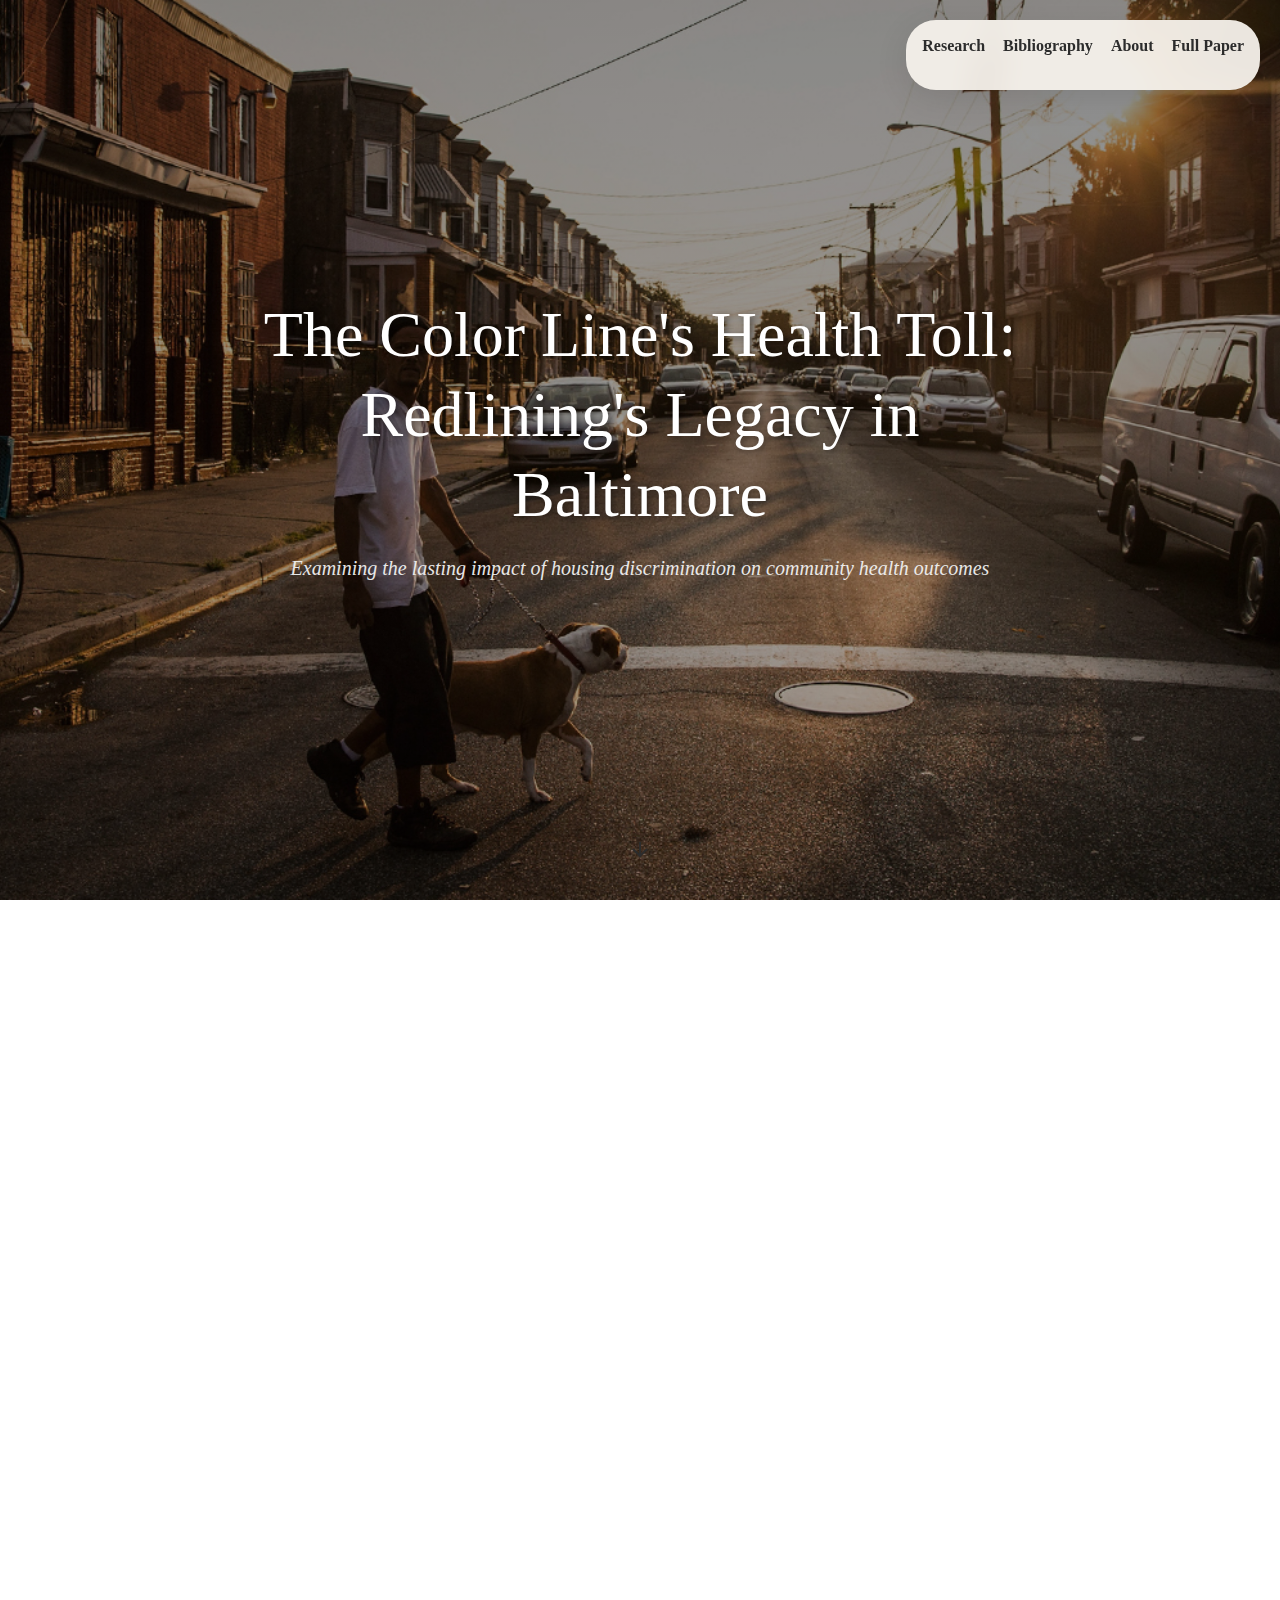
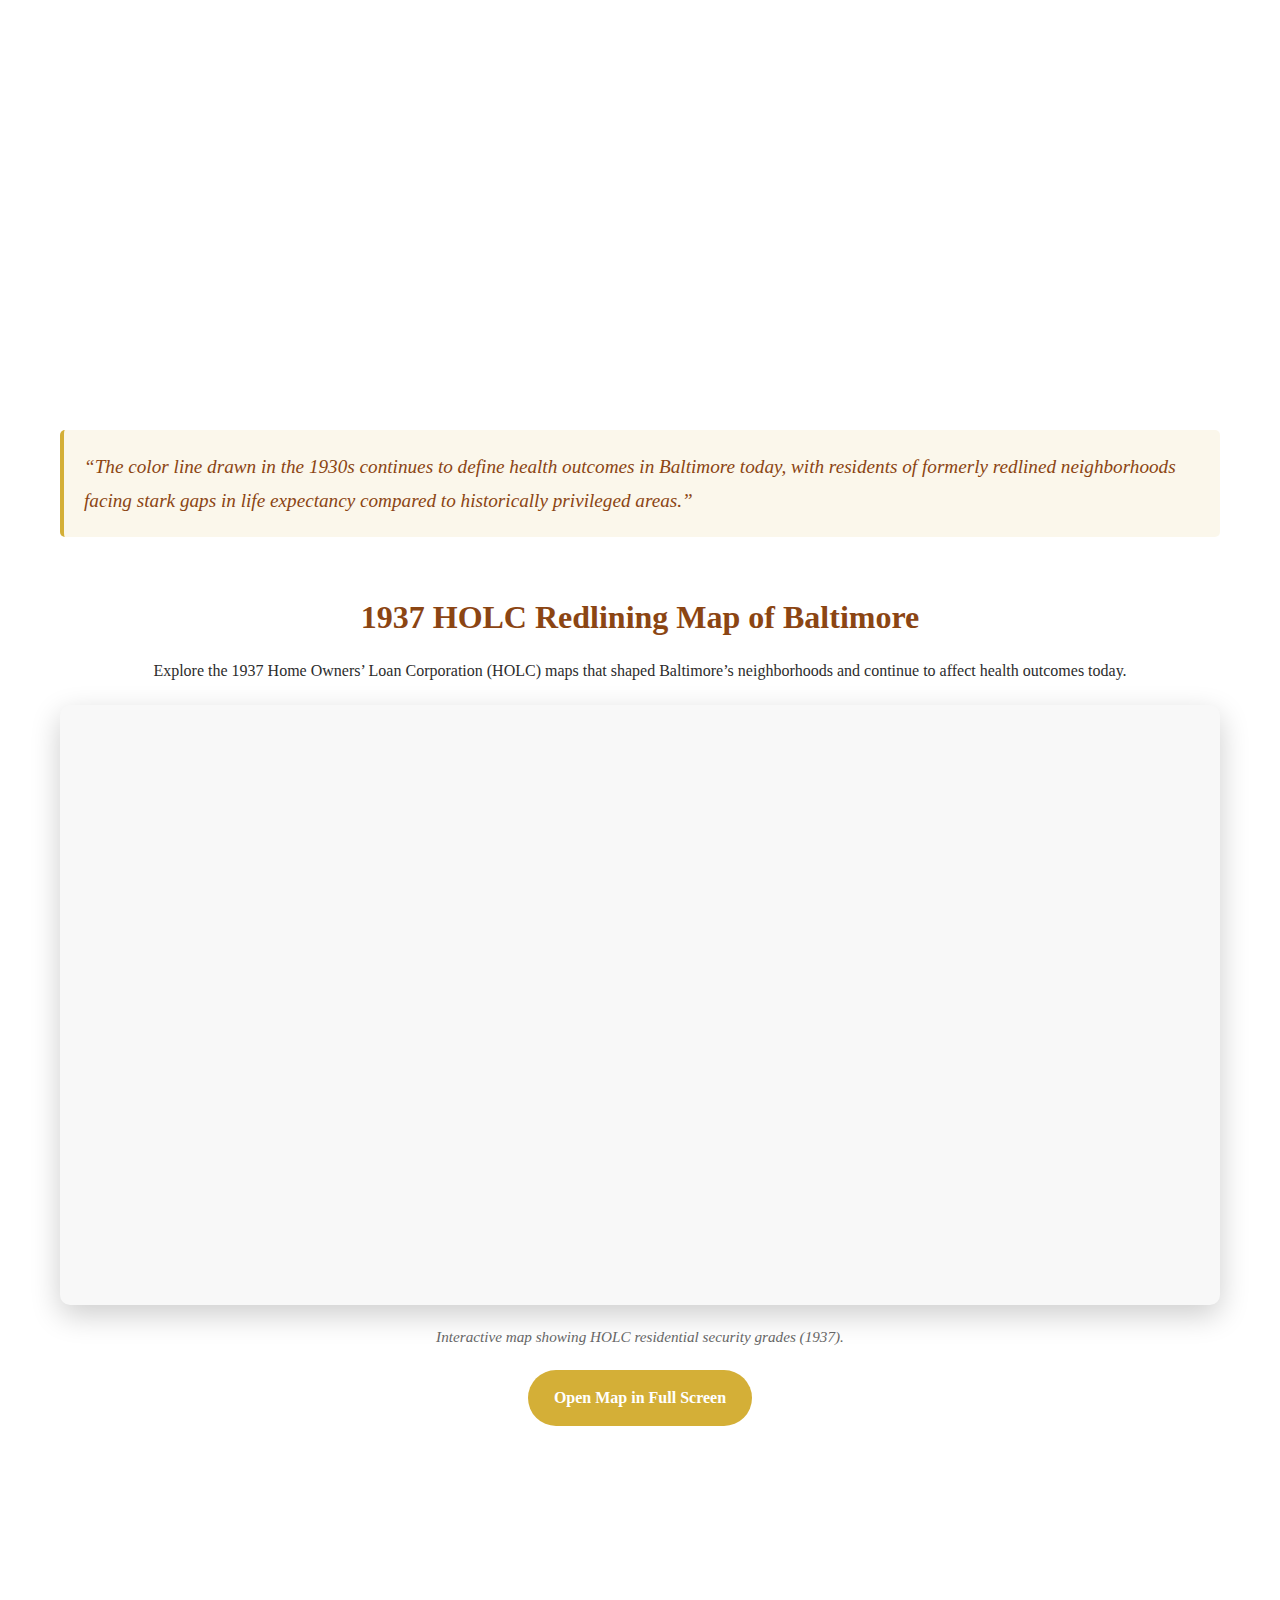
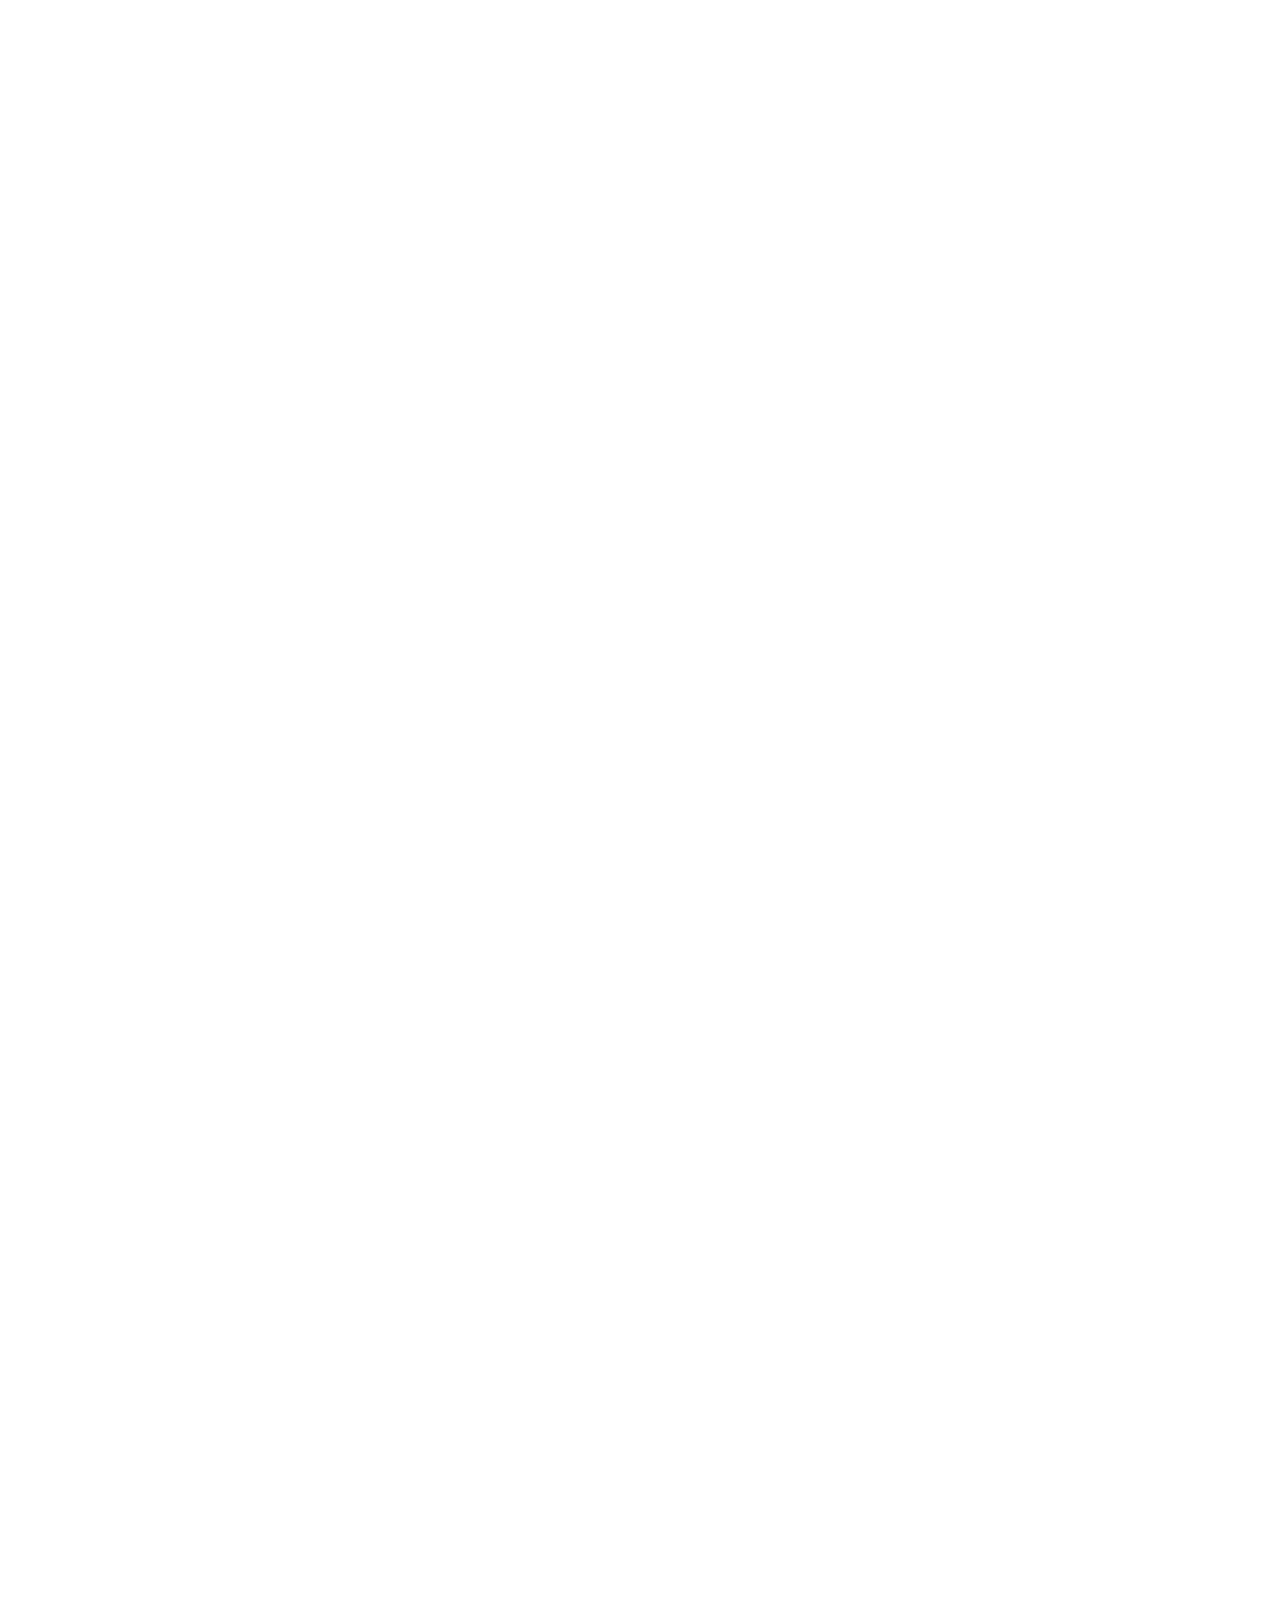
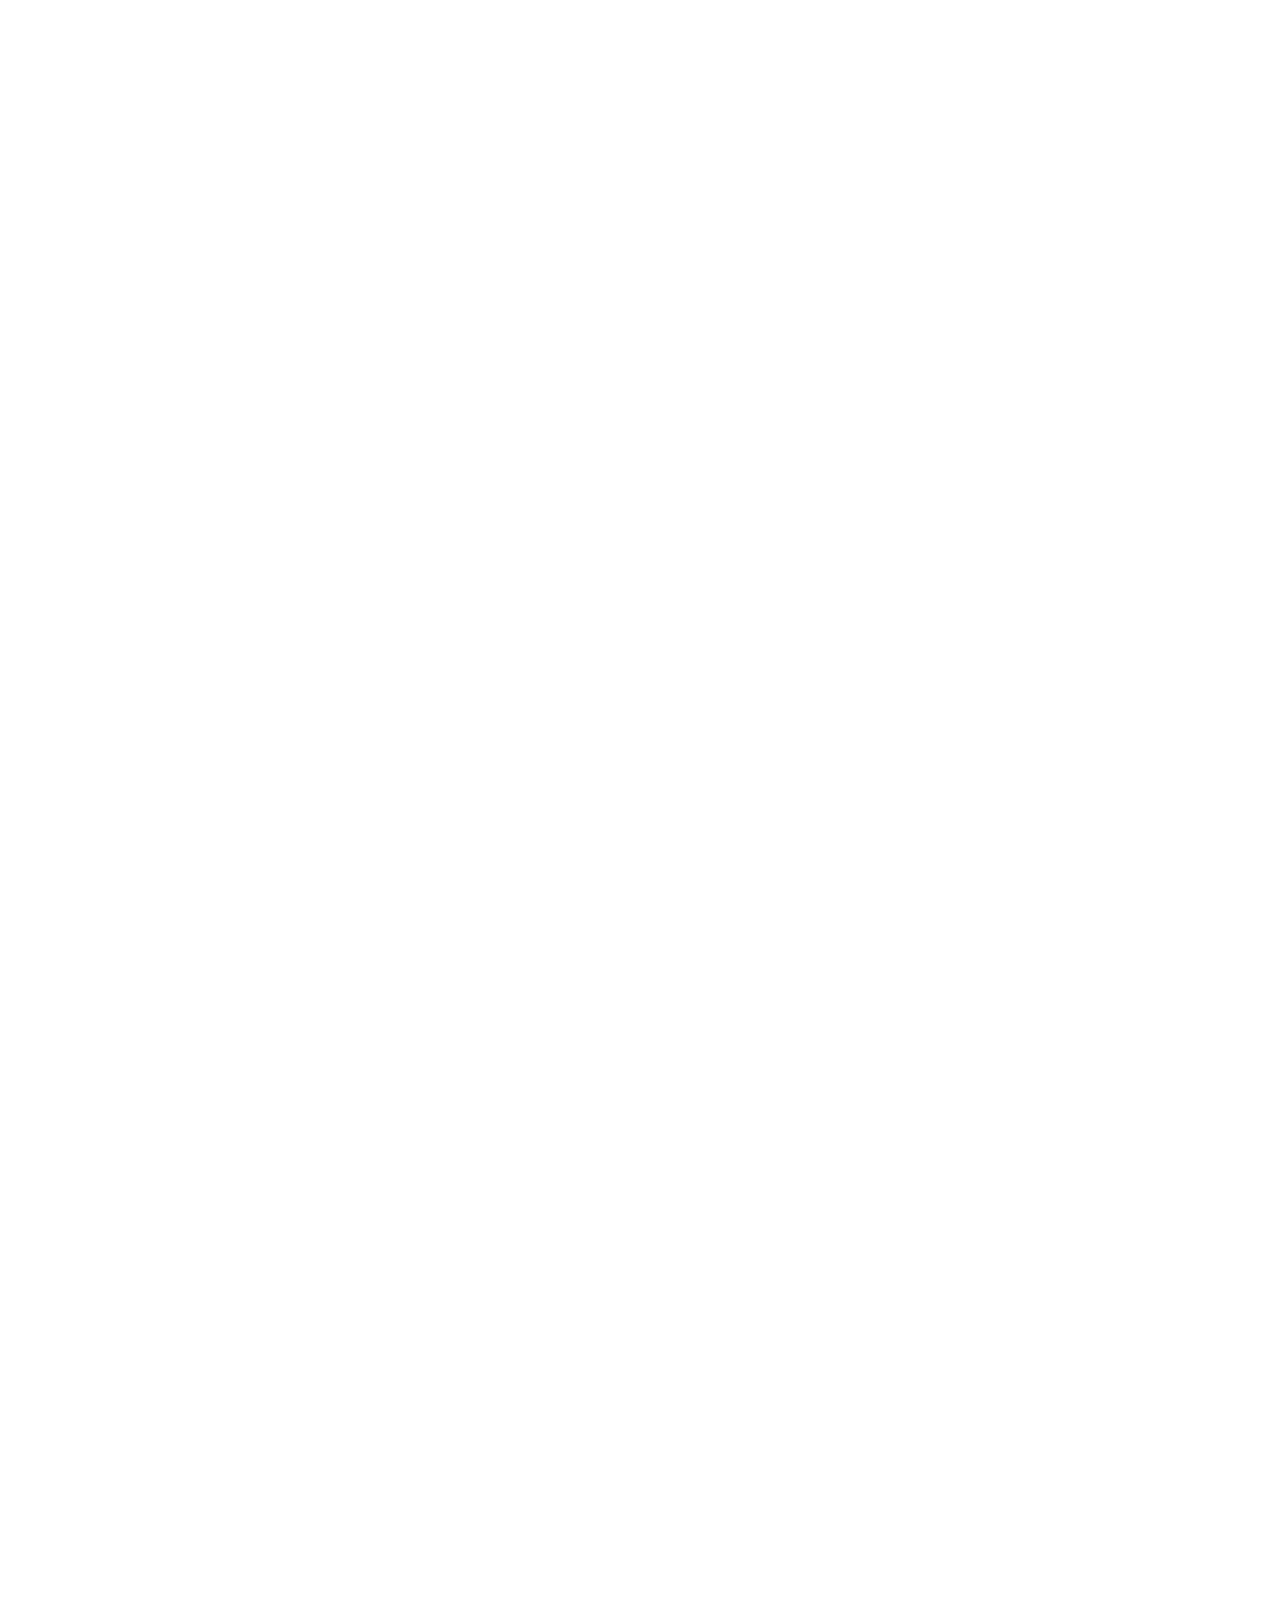
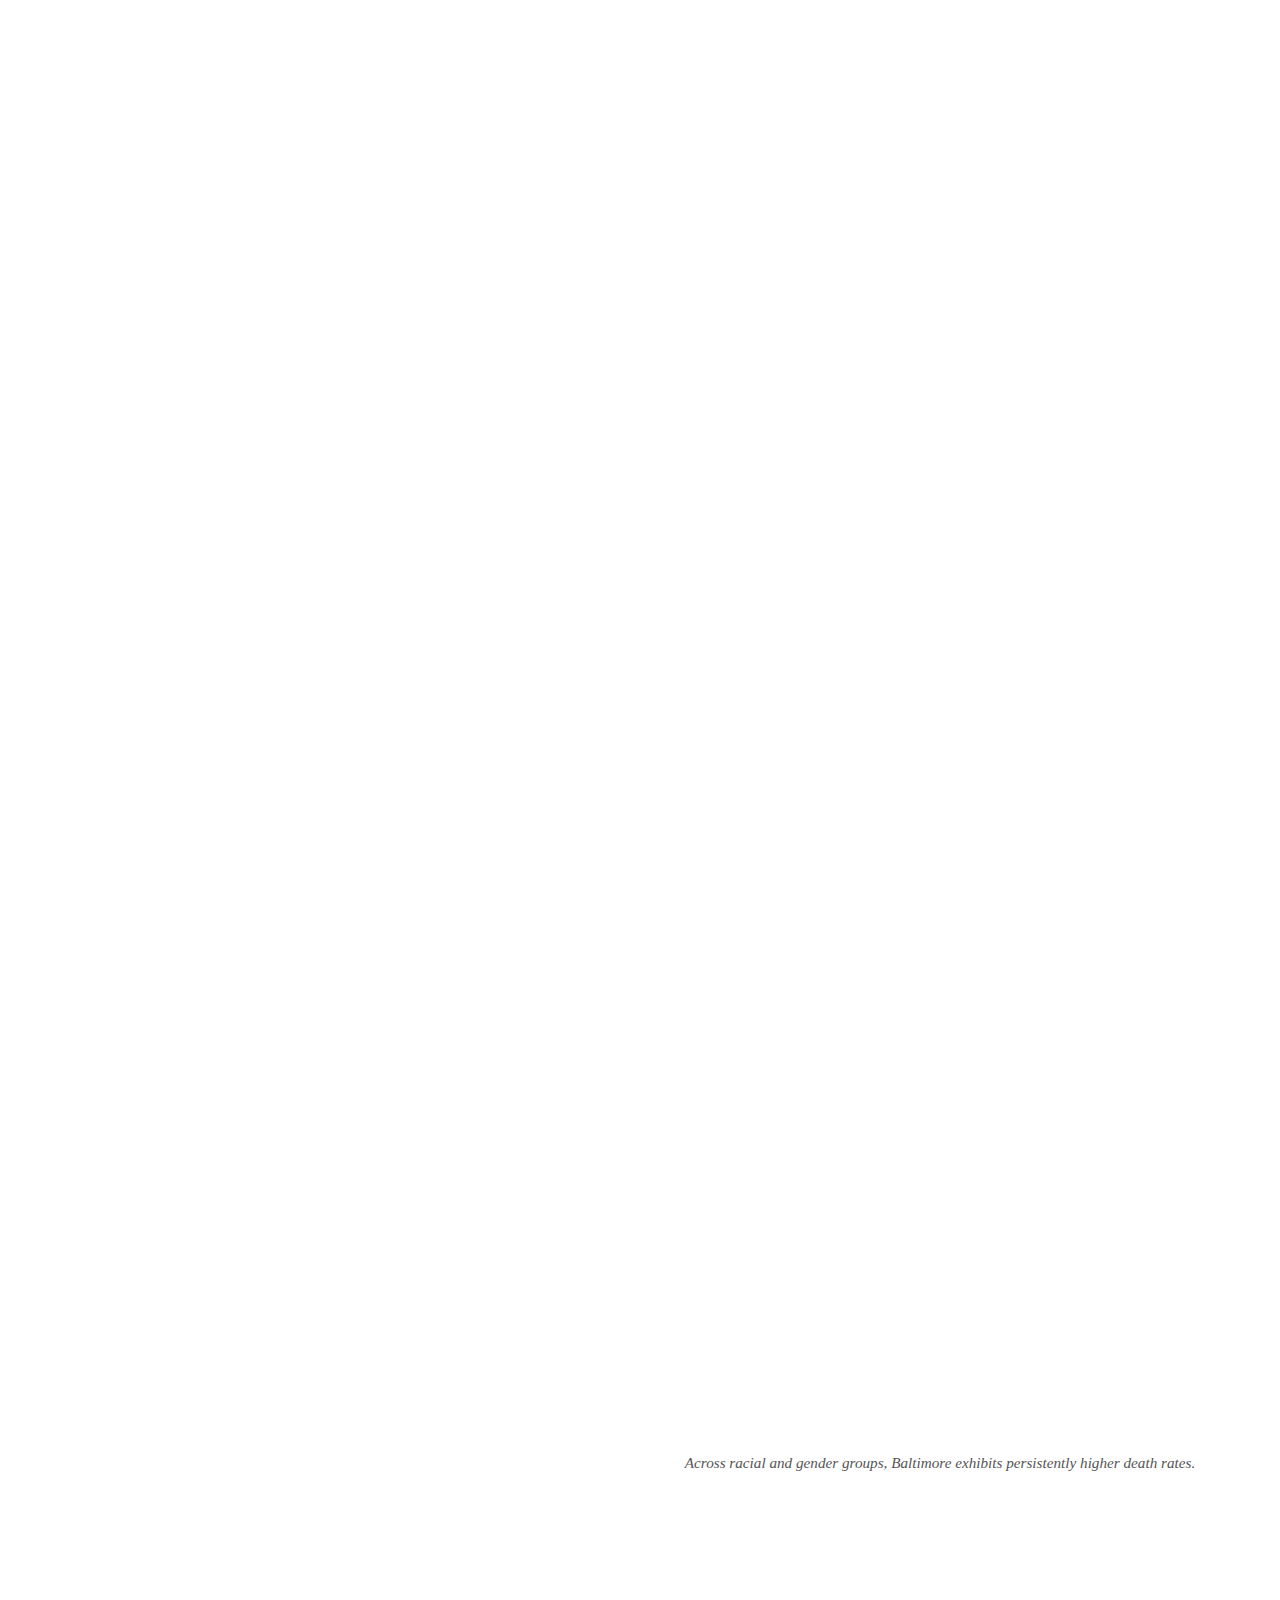
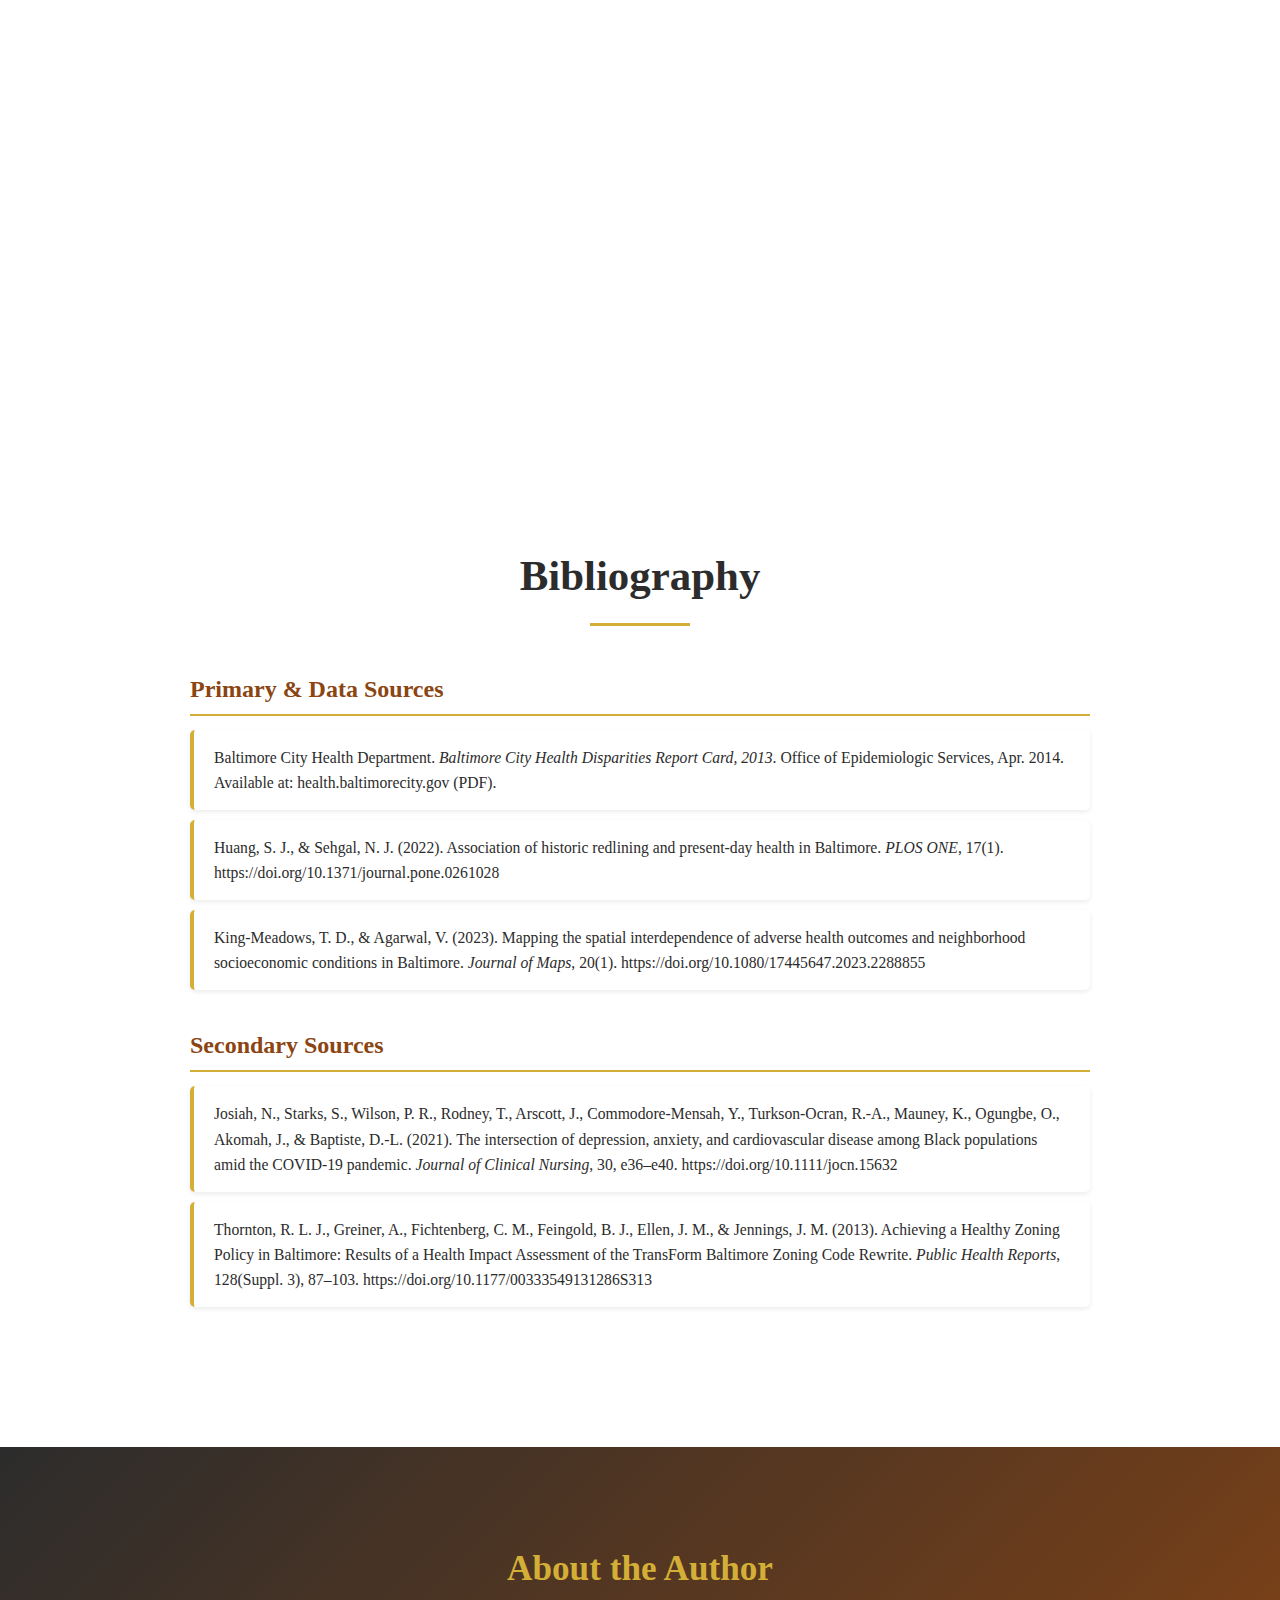
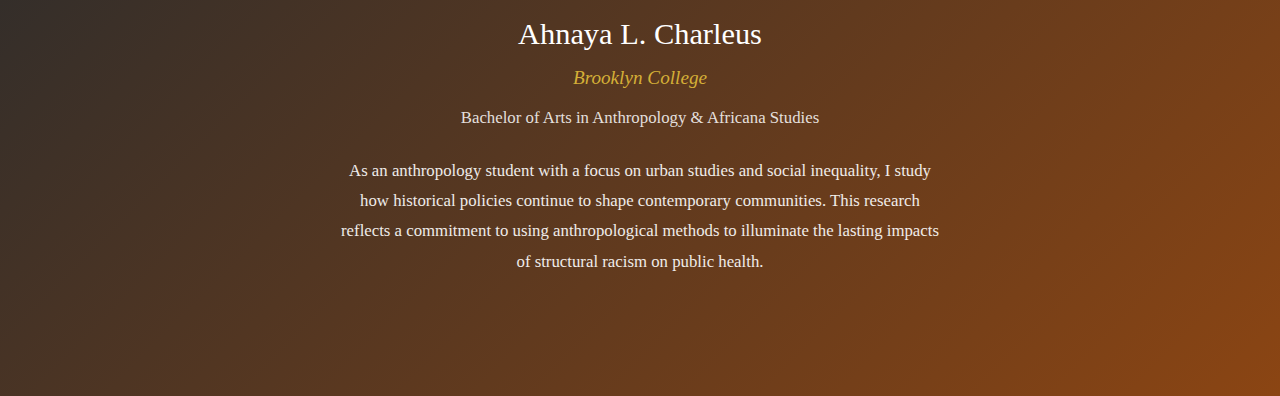
<file: index.html>
<!DOCTYPE html>
<html lang="en">

<head>
    <meta charset="UTF-8" />
    <meta name="viewport" content="width=device-width, initial-scale=1.0" />
    <title>The Color Line's Health Toll - Ahnaya L. Charleus</title>
    <link rel="stylesheet" href="styles.css" />
</head>

<body>
    <!-- Navigation -->
    <nav class="nav">
        <ul>
            <li><a href="#intro">Research</a></li>
            <li><a href="#bibliography">Bibliography</a></li>
            <li><a href="#about">About</a></li>
            <li><a href="paper.html">Full Paper</a></li>
        </ul>
    </nav>

    <!-- HERO -->
    <section class="hero" role="img" aria-label="Baltimore skyline background">
        <div class="hero-content">
            <h1>The Color Line's Health Toll: Redlining's Legacy in Baltimore</h1>
            <p class="subtitle">Examining the lasting impact of housing discrimination on community health outcomes</p>
        </div>
        <div class="scroll-indicator" aria-hidden="true">
            <svg width="24" height="24" viewBox="0 0 24 24" fill="none" stroke="#2c2c2c" stroke-width="2">
                <path d="M12 5v14M19 12l-7 7-7-7" />
            </svg>
        </div>
    </section>

    <!-- INTRO -->
    <section id="intro" class="intro-section">
        <div class="container">
            <div class="research-grid">
                <div class="research-text">
                    <h3>Introduction</h3>
                    <p>
                        Frequently, conversations regarding systemic racism and racial discrimination direct their
                        attention
                        toward America’s moral failures in pursuit of “freedom” through power and supremacy, resulting
                        in
                        repetitive discourses that overlook deliberate forms of violence and punishment inflicted on
                        many of
                        its own populations. America’s urban centers have often been imagined as opportunistic spaces
                        accessible to all who are willing to put in the work, continuing to propagate the national opus
                        of a
                        “land of the free and home of the brave,” yet analyses of the urban experience in major cities
                        unveil
                        imbalances in health, wealth, housing, environmental justice, and a host of public policy issues
                        sustaining a cycle of unjust suffering.
                    </p>
                    <p>
                        Condemnations of bad ethics and moral failings are inadequate bases for reform. Our attention
                        must be
                        directed toward the concrete ways policy and infrastructure decisions actively channel violence
                        onto
                        disenfranchised populations.
                    </p>
                </div>
            </div>
        </div>


        <!-- RESEARCH -->
        <div class="container">
            <!-- Baltimore context -->
            <section id="baltimore-context" class="second-paragraph">
                <div class="container">
                    <div class="research-grid">
                        <div class="research-text">
                            <h3>Baltimore: A City of Contradictions</h3>
                            <p>
                                Central to conversations concerning discriminatory urban policymaking is the evolution
                                of
                                historically and culturally significant Baltimore, Maryland. Birthplace of both “The
                                Star-Spangled Banner” and the Peabody Award–winning TV series <em>The Wire</em>,
                                Baltimore
                                exists in disquieting juxtapositions evident in its socioeconomic reality just as much
                                as its
                                cultural contributions.
                            </p>
                            <p>
                                Originating as a key seaport city due to access to the Chesapeake Bay, its crux as a
                                city of
                                trade, commerce, and industrialization has greatly shaped this “city of firsts.”
                                However, my
                                attention is concentrated on how its being the first U.S. city to pass a residential
                                segregation ordinance as part of a redlining experiment created a legacy of inequality
                                and
                                violence while setting a precedent for racial containment and segregationist urban
                                policy
                                nationwide.
                            </p>
                        </div>
                    </div>
                </div>
            </section>

            <!-- Historical context -->
            <section class="historical-context">
                <div class="research-grid">
                    <div class="research-text">
                        <h3>The Origins of Systematic Segregation</h3>
                        <p>
                            The 1910 ordinance was passed as retaliatory policy in response to the ineffectiveness of
                            racial
                            violence in preventing the encroachment of Black residents into white neighborhoods. When
                            the
                            ordinance was eventually ruled unconstitutional, zoning and other legal mechanisms replaced
                            it
                            to sustain racial containment. Redlining—through disinvestment and disenfranchisement of
                            majority-Black neighborhoods—exacerbated social and economic barriers to the extent that
                            such
                            factors are observable in modern health outcomes.
                        </p>
                    </div>
                </div>
            </section>

            <blockquote class="quote">
                “The color line drawn in the 1930s continues to define health outcomes in Baltimore today, with
                residents of
                formerly redlined neighborhoods facing stark gaps in life expectancy compared to historically privileged
                areas.”
            </blockquote>

            <!-- HOLC map -->
            <div class="map-section">
                <h3>1937 HOLC Redlining Map of Baltimore</h3>
                <p>Explore the 1937 Home Owners’ Loan Corporation (HOLC) maps that shaped Baltimore’s neighborhoods and
                    continue to affect health outcomes today.</p>
                <div class="map-container">
                    <iframe
                        src="https://dsl.richmond.edu/panorama/redlining/map/MD/Baltimore/context#mapview=full&loc=11/39.3048/-76.5555"
                        width="100%" height="600" frameborder="0" allowfullscreen
                        title="HOLC Redlining Map of Baltimore"></iframe>
                </div>
                <p class="map-caption">
                    Interactive map showing HOLC residential security grades (1937).
                </p>
                <a href="https://dsl.richmond.edu/panorama/redlining/map/MD/Baltimore/context#mapview=full&loc=11/39.3048/-76.5555"
                    target="_blank" rel="noopener" class="btn btn-primary" style="margin-top:20px">Open Map in Full
                    Screen</a>
            </div>

            <!-- Study & disparity findings -->
            <section class="research-findings">
                <div class="research-grid">
                    <div class="research-text">
                        <h3>Historic Grades, Present Outcomes</h3>
                        <p>
                            The 13% of Baltimore graded “hazardous” by the HOLC in the 1930s is also home to much of the
                            city’s Black population—one of the largest urban African American populations in the U.S. In
                            a
                            study by Shuo Jim Huang and Neil Jay Sehgal, historical HOLC grades were related to
                            present-day
                            community statistical areas (CSAs) and health indicators like life expectancy, child health,
                            and
                            mortality. Their analysis established a correlation between HOLC “security” maps and
                            contemporary health disparities.
                        </p>
                        <p>
                            Huang notes: “Even after controlling for racial composition and median household income,
                            CSAs
                            categorized as red or yellow had a 5-year shorter life expectancy than CSAs categorized as
                            green
                            or blue.” Residents of redlined neighborhoods also had less access to green spaces and
                            physical
                            activity—factors tied to prevention and management of chronic disease. Lifelong exposure to
                            systemic hostility further contributes to adverse health outcomes.
                        </p>
                    </div>
                </div>
            </section>

            <!-- Zoning pathways figure -->
            <div class="media-container figure-full">
                <img src="media/thornton-et-al-2013-achieving-a-healthy-zoning-policy-in-baltimore-results-of-a-health-impact-assessment-of-the.jpeg"
                    alt="Conceptual pathway linking zoning to built and social environments and health outcomes"
                    class="figure-img" />
                <div class="figure-caption">
                    Conceptual pathway linking zoning to built and social environments and health outcomes.
                </div>
            </div>

            <!-- Health data section -->
            <section class="health-data">
                <div class="research-grid">
                    <div class="research-text">
                        <h3>Quantifying the Impact</h3>
                        <p>
                            According to the <em>Baltimore City Health Disparities Report Card (2013)</em>, among
                            Baltimoreans earning under $75,000 annually, Black men and women suffered higher
                            cardiovascular
                            disease mortality than white residents. Black Baltimoreans also reported 1.82% higher burden
                            of
                            poor mental health and 1.62% more unmet healthcare needs. One third of households earn under
                            $25,000—further limiting access to care, housing, and healthy food.
                        </p>
                        <div class="media-container">
                            <a href="media/bivariate.webp" target="_blank" rel="noopener">
                                <img src="media/bivariate.webp"
                                    alt="Bivariate choropleth: Overall Social Vulnerability Index vs. Average Unhealthiness Index by census tract"
                                    class="figure-img" />
                            </a>
                            <div class="figure-caption">
                                Bivariate analysis showing the correlation between social vulnerability and health
                                outcomes
                                across Baltimore neighborhoods. Click to view full size.
                            </div>
                        </div>
                        <p>
                            The report estimated avertable premature deaths before age 75 that could have been avoided
                            if
                            every neighborhood had equal health opportunity. In 26 of 49 CSAs (53%) with median incomes
                            under $75,000, at least half of premature deaths were potentially avertable.
                        </p>
                    </div>
                </div>
            </section>

            <!-- Life expectancy map -->
            <div class="media-container">
                <img src="media/baltimore-city-life-expectanc-csa.jpg"
                    alt="Life expectancy at birth by Baltimore community statistical area (2011–2015)"
                    class="figure-img figure-smaller" />
                <div class="figure-caption">
                    Life expectancy at birth by Baltimore CSA (2011–2015): some neighborhoods fall below 70 years,
                    others rise above 85.
                </div>
            </div>

            <!-- COVID impact -->
            <section class="covid-impact">
                <div class="research-grid">
                    <div class="research-text">
                        <h3>The Pandemic's Disproportionate Toll</h3>
                        <p>
                            Though the report card predates COVID-19, the pandemic exposed how inequitable access to
                            health
                            opportunities devastates majority-Black communities. Pre-existing disparities intensified:
                            stress, depression, and anxiety rose alongside barriers to resources, unbiased care, and
                            information—contributing to elevated mortality.
                        </p>
                        <p>
                            A 2021 study reported that Black populations during the pandemic experienced depressive
                            symptoms including anger, chronic stress, anxiety, and fear for health. Heightened stress
                            exacerbates cardiovascular risk, compounding Baltimore’s disparities and underscoring the
                            need
                            to address structural—not moral—failures that impede care.
                        </p>
                    </div>
                </div>
            </section>

            <!-- Conclusion -->
            <div class="research-text">
                <h3>Conclusions</h3>
                <p>
                    Historical redlining in Baltimore created enduring health disparities that persist nearly a century
                    later. Addressing these inequities demands targeted public health interventions and structural
                    reforms
                    that engage root causes.
                </p>
                <p>
                    Recommended actions include: investing in healthcare infrastructure in formerly redlined
                    neighborhoods,
                    funding community health programs that address social determinants, expanding high-quality green
                    spaces, and advancing equitable development policies that avoid displacement.
                </p>
            </div>

            <!-- Extra figures -->
            <div class="research-grid">
                <div class="media-container">
                    <img src="media/baltimore-premature-death-map.png"
                        alt="Percent of deaths before age 75 that were potentially avertable (2008–2012), by CSA"
                        class="figure-img" />
                    <div class="figure-caption">
                        Percent of deaths before age 75 that were potentially avertable (2008–2012). Darker areas
                        indicate higher concentrations of preventable mortality.
                    </div>
                </div>
                <!-- Mortality tables -->
                <div class="tables-section">
                    <div class="tables-grid">
                        <div class="media-container">
                            <img src="media/table-all-cause-mortality.png" alt="All-cause mortality table"
                                class="figure-img figure-wide" />
                        </div>
                    </div>
                    <div class="figure-caption">Across racial and gender groups, Baltimore exhibits persistently higher
                        death rates.</div>
                </div>
            </div>
    </section>

    <!-- Bibliography -->
    <section id="bibliography" class="bibliography">
        <div class="container">
            <h2 class="section-title">Bibliography</h2>

            <div class="bibliography-content">

                <!-- Primary & Data Sources -->
                <div class="citation-category">
                    <h3>Primary & Data Sources</h3>

                    <div class="citation">
                        <p>
                            Baltimore City Health Department. <em>Baltimore City Health Disparities Report Card,
                                2013</em>.
                            Office of Epidemiologic Services, Apr. 2014. Available at: health.baltimorecity.gov (PDF).
                        </p>
                    </div>

                    <div class="citation">
                        <p>
                            Huang, S. J., &amp; Sehgal, N. J. (2022). Association of historic redlining and present-day
                            health in Baltimore.
                            <em>PLOS ONE</em>, 17(1). https://doi.org/10.1371/journal.pone.0261028
                        </p>
                    </div>

                    <div class="citation">
                        <p>
                            King-Meadows, T. D., &amp; Agarwal, V. (2023). Mapping the spatial interdependence of
                            adverse
                            health outcomes
                            and neighborhood socioeconomic conditions in Baltimore. <em>Journal of Maps</em>, 20(1).
                            https://doi.org/10.1080/17445647.2023.2288855
                        </p>
                    </div>
                </div>

                <!-- Secondary Sources -->
                <div class="citation-category">
                    <h3>Secondary Sources</h3>

                    <div class="citation">
                        <p>
                            Josiah, N., Starks, S., Wilson, P. R., Rodney, T., Arscott, J., Commodore-Mensah, Y.,
                            Turkson-Ocran, R.-A.,
                            Mauney, K., Ogungbe, O., Akomah, J., &amp; Baptiste, D.-L. (2021). The intersection of
                            depression, anxiety,
                            and cardiovascular disease among Black populations amid the COVID-19 pandemic. <em>Journal
                                of
                                Clinical Nursing</em>, 30, e36–e40.
                            https://doi.org/10.1111/jocn.15632
                        </p>
                    </div>

                    <div class="citation">
                        <p>
                            Thornton, R. L. J., Greiner, A., Fichtenberg, C. M., Feingold, B. J., Ellen, J. M., &amp;
                            Jennings, J. M. (2013).
                            Achieving a Healthy Zoning Policy in Baltimore: Results of a Health Impact Assessment of the
                            TransForm Baltimore Zoning Code Rewrite.
                            <em>Public Health Reports</em>, 128(Suppl. 3), 87–103.
                            https://doi.org/10.1177/00333549131286S313
                        </p>
                    </div>

                </div>
            </div>
        </div>
    </section>


    <!-- About -->
    <section id="about" class="about">
        <div class="container">
            <div class="about-content-simple">
                <div class="about-text-centered">
                    <h2>About the Author</h2>
                    <h3 class="author-name">Ahnaya L. Charleus</h3>
                    <p class="author-college">Brooklyn College</p>
                    <p class="author-major">Bachelor of Arts in Anthropology & Africana Studies</p>
                    <div class="author-bio">
                        <p>
                            As an anthropology student with a focus on urban studies and social inequality, I study how
                            historical policies continue to shape contemporary communities. This research reflects a
                            commitment to using anthropological methods to illuminate the lasting impacts of structural
                            racism on public health.
                        </p>
                    </div>
                </div>
            </div>
        </div>
    </section>

    <script src="scripts.js"></script>
</body>

</html>
</file>
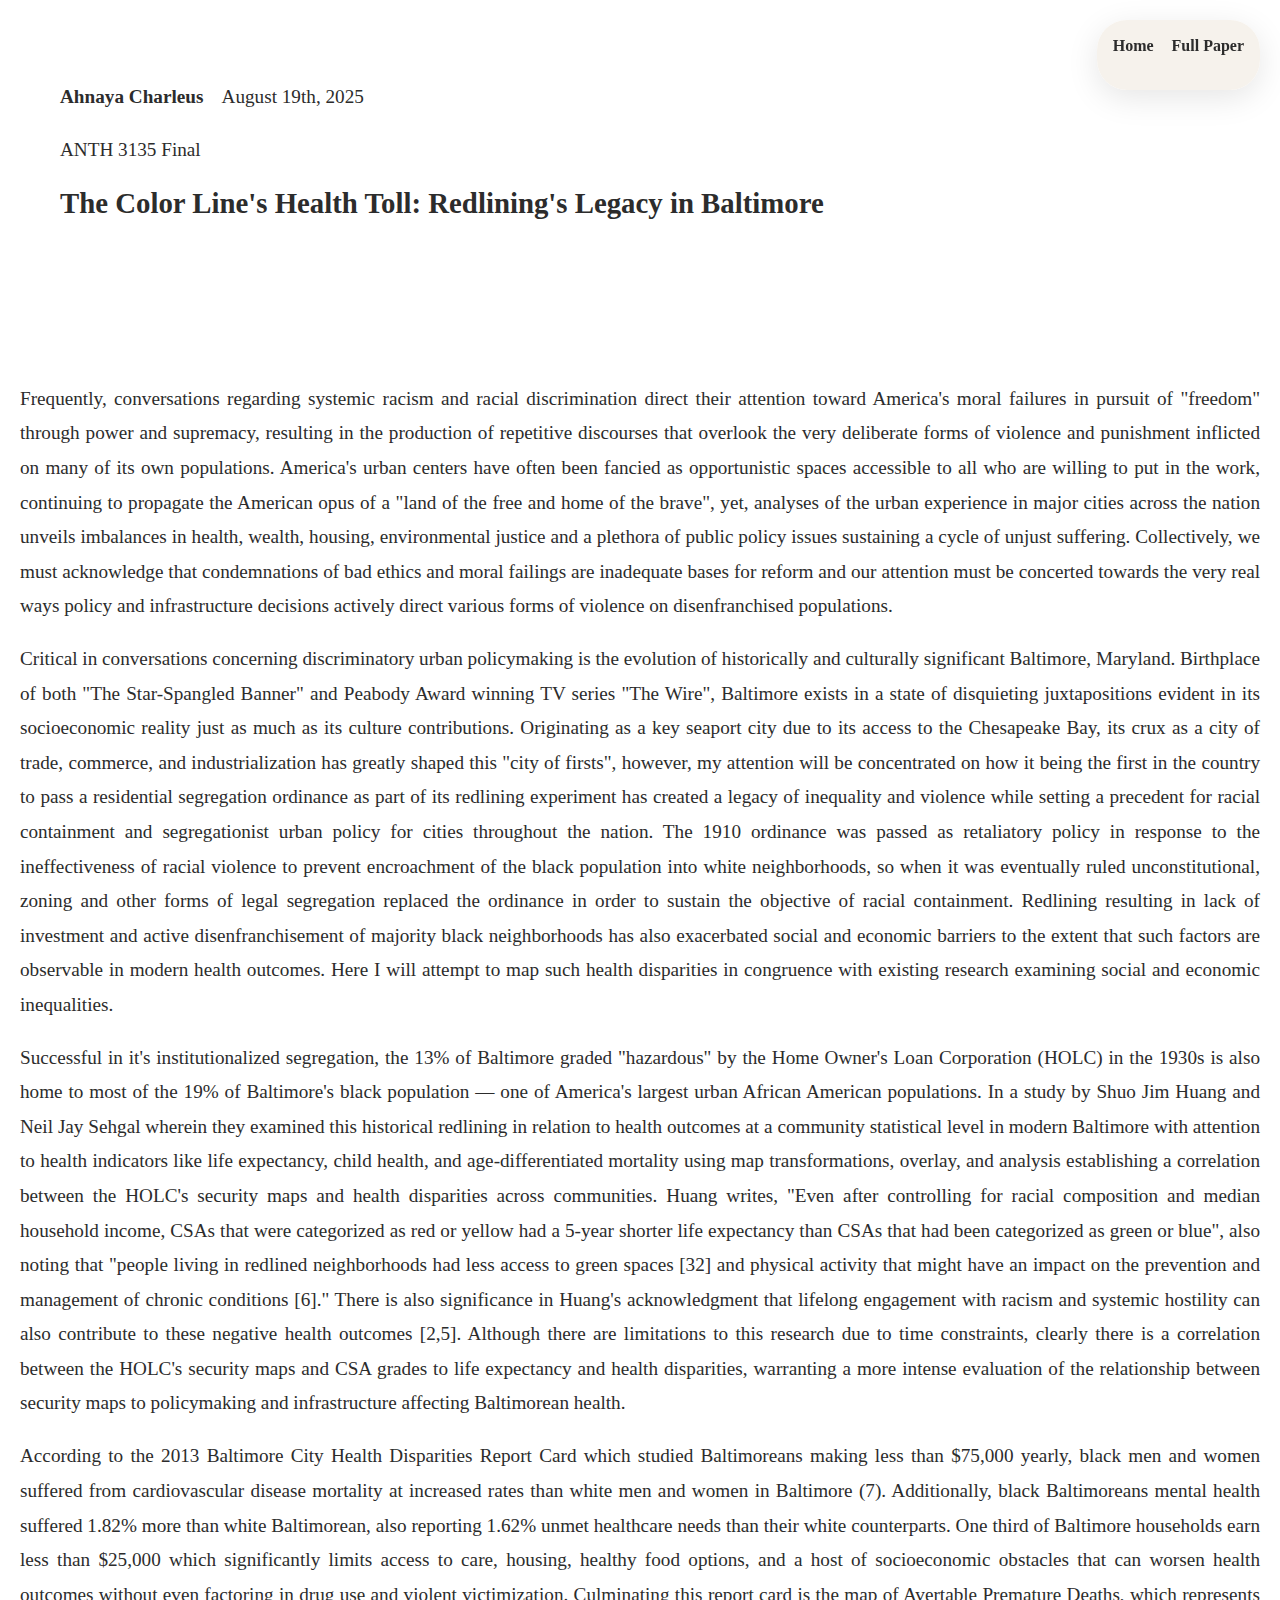
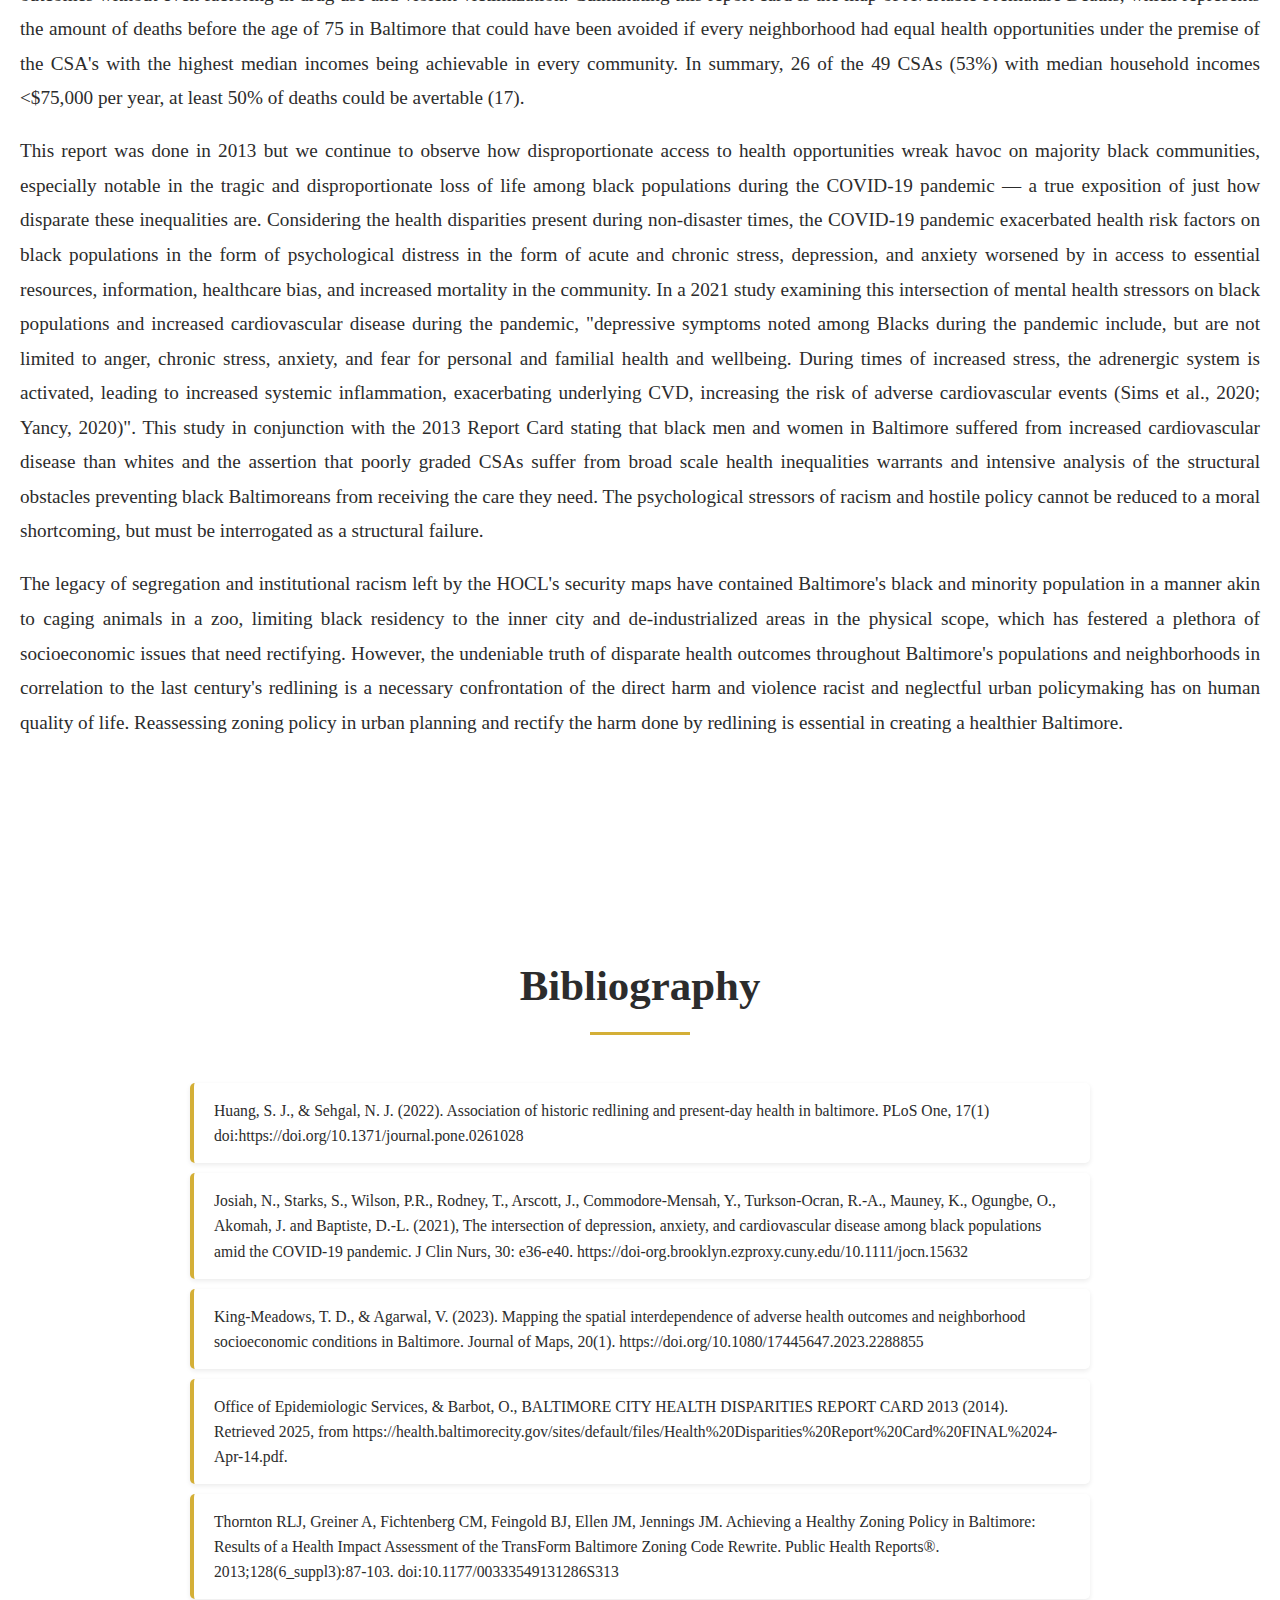
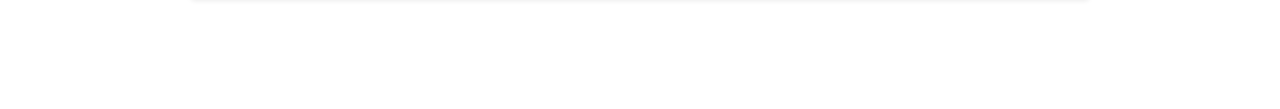
<file: paper.html>
<!DOCTYPE html>
<html lang="en">
  <head>
    <meta charset="UTF-8" />
    <meta name="viewport" content="width=device-width, initial-scale=1.0" />
    <title>Full Paper - The Color Line's Health Toll</title>
    <link rel="stylesheet" href="styles.css" />
  </head>

  <body>
    <nav class="nav">
      <ul>
        <li><a href="index.html">Home</a></li>
        <li><a href="paper.html" class="active">Full Paper</a></li>
      </ul>
    </nav>
    <section class="intro-section">
      <div class="container">
        <div class="research-text">
          <p><strong>Ahnaya Charleus</strong> &nbsp;&nbsp; August 19th, 2025</p>
          <p>ANTH 3135 Final</p>
          <h2>The Color Line's Health Toll: Redlining's Legacy in Baltimore</h2>
        </div>
      </div>
    </section>
    <section class="research">
      <div class="container research-text">
        <p>
          Frequently, conversations regarding systemic racism and racial
          discrimination direct their attention toward America's moral failures
          in pursuit of "freedom" through power and supremacy, resulting in the
          production of repetitive discourses that overlook the very deliberate
          forms of violence and punishment inflicted on many of its own
          populations. America's urban centers have often been fancied as
          opportunistic spaces accessible to all who are willing to put in the
          work, continuing to propagate the American opus of a "land of the free
          and home of the brave", yet, analyses of the urban experience in major
          cities across the nation unveils imbalances in health, wealth,
          housing, environmental justice and a plethora of public policy issues
          sustaining a cycle of unjust suffering. Collectively, we must
          acknowledge that condemnations of bad ethics and moral failings are
          inadequate bases for reform and our attention must be concerted
          towards the very real ways policy and infrastructure decisions
          actively direct various forms of violence on disenfranchised
          populations.
        </p>

        <p>
          Critical in conversations concerning discriminatory urban policymaking
          is the evolution of historically and culturally significant Baltimore,
          Maryland. Birthplace of both "The Star-Spangled Banner" and Peabody
          Award winning TV series "The Wire", Baltimore exists in a state of
          disquieting juxtapositions evident in its socioeconomic reality just
          as much as its culture contributions. Originating as a key seaport
          city due to its access to the Chesapeake Bay, its crux as a city of
          trade, commerce, and industrialization has greatly shaped this "city
          of firsts", however, my attention will be concentrated on how it being
          the first in the country to pass a residential segregation ordinance
          as part of its redlining experiment has created a legacy of inequality
          and violence while setting a precedent for racial containment and
          segregationist urban policy for cities throughout the nation. The 1910
          ordinance was passed as retaliatory policy in response to the
          ineffectiveness of racial violence to prevent encroachment of the
          black population into white neighborhoods, so when it was eventually
          ruled unconstitutional, zoning and other forms of legal segregation
          replaced the ordinance in order to sustain the objective of racial
          containment. Redlining resulting in lack of investment and active
          disenfranchisement of majority black neighborhoods has also
          exacerbated social and economic barriers to the extent that such
          factors are observable in modern health outcomes. Here I will attempt
          to map such health disparities in congruence with existing research
          examining social and economic inequalities.
        </p>

        <p>
          Successful in it's institutionalized segregation, the 13% of Baltimore
          graded "hazardous" by the Home Owner's Loan Corporation (HOLC) in the
          1930s is also home to most of the 19% of Baltimore's black population
          — one of America's largest urban African American populations. In a
          study by Shuo Jim Huang and Neil Jay Sehgal wherein they examined this
          historical redlining in relation to health outcomes at a community
          statistical level in modern Baltimore with attention to health
          indicators like life expectancy, child health, and age-differentiated
          mortality using map transformations, overlay, and analysis
          establishing a correlation between the HOLC's security maps and health
          disparities across communities. Huang writes, "Even after controlling
          for racial composition and median household income, CSAs that were
          categorized as red or yellow had a 5-year shorter life expectancy than
          CSAs that had been categorized as green or blue", also noting that
          "people living in redlined neighborhoods had less access to green
          spaces [32] and physical activity that might have an impact on the
          prevention and management of chronic conditions [6]." There is also
          significance in Huang's acknowledgment that lifelong engagement with
          racism and systemic hostility can also contribute to these negative
          health outcomes [2,5]. Although there are limitations to this research
          due to time constraints, clearly there is a correlation between the
          HOLC's security maps and CSA grades to life expectancy and health
          disparities, warranting a more intense evaluation of the relationship
          between security maps to policymaking and infrastructure affecting
          Baltimorean health.
        </p>

        <p>
          According to the 2013 Baltimore City Health Disparities Report Card
          which studied Baltimoreans making less than $75,000 yearly, black men
          and women suffered from cardiovascular disease mortality at increased
          rates than white men and women in Baltimore (7). Additionally, black
          Baltimoreans mental health suffered 1.82% more than white Baltimorean,
          also reporting 1.62% unmet healthcare needs than their white
          counterparts. One third of Baltimore households earn less than $25,000
          which significantly limits access to care, housing, healthy food
          options, and a host of socioeconomic obstacles that can worsen health
          outcomes without even factoring in drug use and violent victimization.
          Culminating this report card is the map of Avertable Premature Deaths,
          which represents the amount of deaths before the age of 75 in
          Baltimore that could have been avoided if every neighborhood had equal
          health opportunities under the premise of the CSA's with the highest
          median incomes being achievable in every community. In summary, 26 of
          the 49 CSAs (53%) with median household incomes <$75,000 per year, at
          least 50% of deaths could be avertable (17).
        </p>

        <p>
          This report was done in 2013 but we continue to observe how
          disproportionate access to health opportunities wreak havoc on
          majority black communities, especially notable in the tragic and
          disproportionate loss of life among black populations during the
          COVID-19 pandemic — a true exposition of just how disparate these
          inequalities are. Considering the health disparities present during
          non-disaster times, the COVID-19 pandemic exacerbated health risk
          factors on black populations in the form of psychological distress in
          the form of acute and chronic stress, depression, and anxiety worsened
          by in access to essential resources, information, healthcare bias, and
          increased mortality in the community. In a 2021 study examining this
          intersection of mental health stressors on black populations and
          increased cardiovascular disease during the pandemic, "depressive
          symptoms noted among Blacks during the pandemic include, but are not
          limited to anger, chronic stress, anxiety, and fear for personal and
          familial health and wellbeing. During times of increased stress, the
          adrenergic system is activated, leading to increased systemic
          inflammation, exacerbating underlying CVD, increasing the risk of
          adverse cardiovascular events (Sims et al., 2020; Yancy, 2020)". This
          study in conjunction with the 2013 Report Card stating that black men
          and women in Baltimore suffered from increased cardiovascular disease
          than whites and the assertion that poorly graded CSAs suffer from
          broad scale health inequalities warrants and intensive analysis of the
          structural obstacles preventing black Baltimoreans from receiving the
          care they need. The psychological stressors of racism and hostile
          policy cannot be reduced to a moral shortcoming, but must be
          interrogated as a structural failure.
        </p>

        <p>
          The legacy of segregation and institutional racism left by the HOCL's
          security maps have contained Baltimore's black and minority population
          in a manner akin to caging animals in a zoo, limiting black residency
          to the inner city and de-industrialized areas in the physical scope,
          which has festered a plethora of socioeconomic issues that need
          rectifying. However, the undeniable truth of disparate health outcomes
          throughout Baltimore's populations and neighborhoods in correlation to
          the last century's redlining is a necessary confrontation of the
          direct harm and violence racist and neglectful urban policymaking has
          on human quality of life. Reassessing zoning policy in urban planning
          and rectify the harm done by redlining is essential in creating a
          healthier Baltimore.
        </p>
      </div>
    </section>
    <section id="bibliography" class="bibliography">
      <div class="container">
        <h2 class="section-title">Bibliography</h2>
        <div class="bibliography-content">
          <div class="citation">
            <p>
              Huang, S. J., & Sehgal, N. J. (2022). Association of historic
              redlining and present-day health in baltimore. PLoS One, 17(1)
              doi:https://doi.org/10.1371/journal.pone.0261028
            </p>
          </div>
          <div class="citation">
            <p>
              Josiah, N., Starks, S., Wilson, P.R., Rodney, T., Arscott, J.,
              Commodore-Mensah, Y., Turkson-Ocran, R.-A., Mauney, K., Ogungbe,
              O., Akomah, J. and Baptiste, D.-L. (2021), The intersection of
              depression, anxiety, and cardiovascular disease among black
              populations amid the COVID-19 pandemic. J Clin Nurs, 30: e36-e40.
              https://doi-org.brooklyn.ezproxy.cuny.edu/10.1111/jocn.15632
            </p>
          </div>
          <div class="citation">
            <p>
              King-Meadows, T. D., & Agarwal, V. (2023). Mapping the spatial
              interdependence of adverse health outcomes and neighborhood
              socioeconomic conditions in Baltimore. Journal of Maps, 20(1).
              https://doi.org/10.1080/17445647.2023.2288855
            </p>
          </div>
          <div class="citation">
            <p>
              Office of Epidemiologic Services, & Barbot, O., BALTIMORE CITY
              HEALTH DISPARITIES REPORT CARD 2013 (2014). Retrieved 2025, from
              https://health.baltimorecity.gov/sites/default/files/Health%20Disparities%20Report%20Card%20FINAL%2024-Apr-14.pdf.
            </p>
          </div>
          <div class="citation">
            <p>
              Thornton RLJ, Greiner A, Fichtenberg CM, Feingold BJ, Ellen JM,
              Jennings JM. Achieving a Healthy Zoning Policy in Baltimore:
              Results of a Health Impact Assessment of the TransForm Baltimore
              Zoning Code Rewrite. Public Health Reports®.
              2013;128(6_suppl3):87-103. doi:10.1177/00333549131286S313
            </p>
          </div>
        </div>
      </div>
    </section>
  </body>
</html>
</file>
<file: styles.css>
/* =========================================================
   Base / Reset
========================================================= */
* {
    margin: 0;
    padding: 0;
    box-sizing: border-box;
}

html {
    scroll-behavior: smooth;
}

:root {
    --text: #2c2c2c;
    --gold: #d4af37;
    --gold-soft: #f4e4bc;
    --brown: #8b4513;
    --bg-cream-1: #f5f1eb;
    --bg-cream-2: #e8ddd4;
    --shadow-lg: 0 15px 35px rgba(0, 0, 0, .15);
    --shadow-md: 0 10px 30px rgba(0, 0, 0, .1);
    --shadow-sm: 0 5px 15px rgba(0, 0, 0, .1);
    --radius: 10px;
}

body {
    font-family: 'Georgia', serif;
    line-height: 1.75;
    color: var(--text);
    background: #fff;
    overflow-x: hidden;
}

.container {
    max-width: 1200px;
    margin: 0 auto;
    padding: 0 20px;
}

/* rhythm for headings & paragraphs */
:where(h1, h2, h3, h4) {
    line-height: 1.25;
}

:where(p, ul, ol, blockquote) {
    margin-bottom: 1.15rem;
}

/* =========================================================
   Navigation
========================================================= */
.nav {
    position: fixed;
    top: 20px;
    right: 20px;
    z-index: 1000;
    background: rgba(245, 241, 235, .95);
    padding: 12px 16px;
    border-radius: 30px;
    backdrop-filter: blur(10px);
    box-shadow: 0 8px 32px rgba(0, 0, 0, .1);
}

.nav ul {
    list-style: none;
    display: flex;
    gap: 18px;
}

.nav a {
    text-decoration: none;
    color: var(--text);
    font-weight: 600;
    transition: color .25s;
}

.nav a:hover {
    color: var(--gold);
}

/* =========================================================
   Hero
========================================================= */
.hero {
    min-height: 100vh;
    display: flex;
    align-items: center;
    justify-content: center;
    text-align: center;
    position: relative;
    background:
        linear-gradient(rgba(0, 0, 0, .45), rgba(0, 0, 0, .35)),
        url('media/background-image.jpg') center/cover no-repeat;
}

.hero-content {
    position: relative;
    z-index: 1;
    max-width: 800px;
    padding: 0 20px;
}

.hero h1 {
    font-size: clamp(2.25rem, 4vw + 1rem, 4rem);
    font-weight: 300;
    margin-bottom: 1rem;
    color: #fff;
    text-shadow: 2px 2px 6px rgba(0, 0, 0, .45);
}

.hero .subtitle {
    font-size: 1.25rem;
    font-style: italic;
    color: #f1f1f1;
    opacity: .95;
}

.scroll-indicator {
    position: absolute;
    bottom: 30px;
    left: 50%;
    transform: translateX(-50%);
    animation: bounce 2s infinite;
}

@keyframes bounce {
    0%, 20%, 50%, 80%, 100% {
        transform: translateX(-50%) translateY(0);
    }

    40% {
        transform: translateX(-50%) translateY(-10px);
    }

    60% {
        transform: translateX(-50%) translateY(-5px);
    }
}

/* =========================================================
   Intro Section (white background)
========================================================= */
.intro-section {
    background: #fff;
    color: var(--text);
    padding: 80px 0 60px;
    position: relative;
}

.intro-section::before {
    content: "";
    position: absolute;
    top: -40px;
    left: 0;
    right: 0;
    height: 40px;
}

.intro-section::before,
.research::before {
    content: none !important;
    background: none !important;
}


/* =========================================================
   Research (global layout + text rules)
========================================================= */
.research {
    padding: 100px 0;
    background: #fff;
    position: relative;
}

.research::before {
    content: '';
    position: absolute;
    left: 0;
    right: 0;
    top: -50px;
    height: 100px;
}

.section-title {
    font-size: clamp(1.75rem, 2.6vw + .6rem, 3rem);
    text-align: center;
    margin-bottom: 3rem;
    color: var(--text);
    position: relative;
}

.section-title::after {
    content: '';
    display: block;
    width: 100px;
    height: 3px;
    background: var(--gold);
    margin: 20px auto 0;
}

/* grid for mixed text/media blocks */
.research-grid {
    display: grid;
    grid-template-columns: 1fr 1fr;
    gap: 40px;
    margin-bottom: 60px;
    align-items: start;
}

/* TEXT: fill full container width wherever used */
.research-text,
.intro-section .research-text,
#second-paragraph .research-text {
    width: 100%;
    max-width: 100%;
    font-size: 1.2rem;
    line-height: 1.8;
    text-align: justify;
    margin: 0 auto;
}

.research .research-text h3,
.intro-section h3 {
    font-size: 1.8rem;
    color: var(--brown);
    margin-bottom: 1rem;
}

/* if a text block lives inside a grid and should span both columns */
.research-grid>.research-text {
    grid-column: 1 / -1;
}

/* pull-quote */
.quote {
    font-style: italic;
    font-size: 1.2rem;
    color: var(--brown);
    border-left: 4px solid var(--gold);
    padding: 20px;
    margin: 30px 0;
    border-radius: 5px;
    background: rgba(212, 175, 55, .1);
}

/* =========================================================
   Media blocks (figures, captions)
========================================================= */
.media-container {
    position: relative;
    background: #f8f8f8;
    border-radius: var(--radius);
    overflow: hidden;
    box-shadow: var(--shadow-md);
    transition: transform .25s ease;

    /* ✅ Center block itself */
    margin: 40px auto;
    max-width: 100%;
    /* allow full width */
    display: flex;
    flex-direction: column;
    align-items: center;
}

.media-container:hover {
    transform: translateY(-5px);
}

.figure-img {
    display: block;
    width: 100%;
    /* fill container */
    max-width: 1200px;
    /* cap so it doesn’t stretch too wide on huge monitors */
    height: auto;
    margin: 20px auto;
    /* ✅ centers image */
    border-radius: var(--radius);
    box-shadow: var(--shadow-sm);
}

/* ✅ Caption always centered under image */
.figure-caption {
    text-align: center;
    font-size: .95rem;
    color: #555;
    margin: 10px 0 30px;
    font-style: italic;
    max-width: 1000px;
}

/* Special cases */
.figure-smaller {
    max-width: 85%;
    /* still centered */
    margin: 0 auto;
}

.figure-wide {
    width: 100%;
    max-width: 1400px;
    /* let it stretch wider than normal figures */
}

.research-grid .media-container.figure-wide {
    grid-column: 1 / -1;
}


/* =========================================================
   Map Section
========================================================= */
.map-section {
    margin: 60px 0;
    text-align: center;
}

.map-section h3 {
    font-size: 2rem;
    margin-bottom: 20px;
    color: var(--brown);
}

.map-container {
    margin: 20px 0;
    border-radius: var(--radius);
    overflow: hidden;
    box-shadow: 0 10px 30px rgba(0, 0, 0, .2);
    background: #f8f8f8;
}

.map-container iframe {
    display: block;
    border: none;
    width: 100%;
}

.map-caption {
    margin: 20px auto 0;
    font-style: italic;
    color: #666;
    font-size: .95rem;
    line-height: 1.6;
    max-width: 800px;
}

.map-text {
    max-width: 800px;
    margin: 2rem auto 0;
    text-align: justify;
    line-height: 1.7;
    font-size: 1rem;
    color: var(--text);
}

/* =========================================================
   Papers Overview (cards)
========================================================= */
.papers-overview {
    padding: 100px 0;
    background: linear-gradient(135deg, var(--bg-cream-1) 0%, var(--bg-cream-2) 100%);
    position: relative;
}

.papers-overview::before {
    content: '';
    position: absolute;
    top: -50px;
    left: 0;
    right: 0;
    height: 100px;
    background: linear-gradient(to bottom, rgba(255, 255, 255, 1), rgba(245, 241, 235, 0));
}

.papers-grid {
    display: grid;
    grid-template-columns: repeat(auto-fit, minmax(320px, 1fr));
    gap: 30px;
    margin-top: 50px;
}

.paper-card {
    background: #fff;
    border-radius: 15px;
    padding: 30px;
    box-shadow: var(--shadow-lg);
    transition: transform .25s ease, box-shadow .25s ease;
    position: relative;
    overflow: hidden;
    border-top: 4px solid var(--gold);
}

.paper-card::before {
    content: '';
    position: absolute;
    top: 0;
    left: 0;
    right: 0;
    height: 4px;
    background: linear-gradient(90deg, var(--gold), var(--gold-soft));
}

.paper-card:hover {
    transform: translateY(-8px);
    box-shadow: 0 25px 50px rgba(0, 0, 0, .15);
}

.paper-number {
    font-size: 2rem;
    font-weight: 300;
    color: var(--gold);
    margin-bottom: 12px;
}

.paper-title {
    font-size: 1.25rem;
    color: var(--text);
    margin-bottom: 12px;
    line-height: 1.3;
    font-weight: 700;
}

.paper-description {
    font-size: 1rem;
    color: #666;
    line-height: 1.6;
    margin-bottom: 16px;
    text-align: justify;
}

.paper-tags {
    display: flex;
    flex-wrap: wrap;
    gap: 8px;
    margin-bottom: 16px;
}

.tag {
    background: rgba(212, 175, 55, .1);
    color: var(--brown);
    padding: 5px 12px;
    border-radius: 20px;
    font-size: .85rem;
    font-weight: 600;
    border: 1px solid rgba(212, 175, 55, .3);
}

.paper-link {
    display: inline-block;
    color: var(--gold);
    text-decoration: none;
    font-weight: 700;
    border-bottom: 2px solid transparent;
    transition: color .2s, border-color .2s;
}

.paper-link:hover {
    color: var(--brown);
    border-bottom-color: var(--brown);
}

/* =========================================================
   Tables cluster
========================================================= */
.tables-grid {
    display: flex;
    justify-content: center;
    gap: 20px;
    flex-wrap: wrap;
}

.tables-grid .media-container {
    flex: 1 1 45%;
    display: flex;
    justify-content: center;
}

.tables-grid img {
    width: 100%;
    max-width: 500px;
    height: auto;
    border-radius: var(--radius);
}

/* =========================================================
   Bibliography
========================================================= */
.bibliography {
    padding: 100px 0;
    background: #fff;
    position: relative;
}

.bibliography-content {
    max-width: 900px;
    margin: 0 auto;
}

.citation-category {
    margin-bottom: 40px;
}

.citation-category h3 {
    font-size: 1.5rem;
    color: var(--brown);
    margin-bottom: 14px;
    border-bottom: 2px solid var(--gold);
    padding-bottom: 10px;
}

.citation {
    background: #fff;
    padding: 15px 20px;
    margin-bottom: 10px;
    border-radius: 5px;
    box-shadow: 0 2px 5px rgba(0, 0, 0, .08);
    border-left: 4px solid var(--gold);
}

.citation p {
    margin: 0;
    font-size: .98rem;
    line-height: 1.6;
    text-align: left;
}

.citation em {
    font-style: italic;
}

/* =========================================================
   About
========================================================= */
.about {
    padding: 100px 0;
    background: linear-gradient(135deg, #2c2c2c 0%, var(--brown) 100%);
    color: #fff;
    text-align: center;
    position: relative;
}

.about-content-simple {
    max-width: 800px;
    margin: 0 auto;
}

.about-text-centered h2 {
    font-size: 2.2rem;
    margin-bottom: 1.5rem;
    color: var(--gold);
}

.author-name {
    font-size: 1.9rem;
    color: #fff;
    margin-bottom: .5rem;
    font-weight: 300;
}

.author-college {
    font-size: 1.2rem;
    color: var(--gold);
    margin-bottom: .5rem;
    font-style: italic;
}

.author-major {
    font-size: 1.05rem;
    color: rgba(255, 255, 255, .85);
    margin-bottom: 1.5rem;
}

.author-bio {
    margin-top: 1.5rem;
}

.author-bio p {
    font-size: 1.05rem;
    line-height: 1.8;
    margin-bottom: 1.2rem;
    opacity: .9;
    max-width: 600px;
    margin-left: auto;
    margin-right: auto;
}

/* =========================================================
   Contact
========================================================= */
.contact {
    padding: 80px 0;
    background: #fff;
    text-align: center;
    position: relative;
}

.contact-buttons {
    display: flex;
    justify-content: center;
    gap: 14px;
    flex-wrap: wrap;
    margin-top: 26px;
}

.btn {
    padding: 14px 26px;
    text-decoration: none;
    border-radius: 30px;
    font-weight: 700;
    transition: transform .15s ease, box-shadow .15s ease, background .15s ease, color .15s ease;
    display: inline-block;
}

.btn-primary {
    background: var(--gold);
    color: #fff;
}

.btn-secondary {
    background: transparent;
    color: var(--gold);
    border: 2px solid var(--gold);
}

.btn:hover {
    transform: translateY(-2px);
    box-shadow: 0 10px 25px rgba(0, 0, 0, .2);
}

/* =========================================================
   Full-width image banner (optional)
========================================================= */
.full-width-image {
    width: 100vw;
    height: 60vh;
    margin-left: calc(-50vw + 50%);
    background:
        linear-gradient(rgba(0, 0, 0, .4), rgba(0, 0, 0, .4)),
        url('data:image/svg+xml,<svg xmlns="http://www.w3.org/2000/svg" viewBox="0 0 1200 600"><rect width="1200" height="600" fill="%23d4af37"/><polygon points="0,600 300,400 600,500 900,300 1200,400 1200,600" fill="%23f4e4bc"/><circle cx="200" cy="150" r="50" fill="%238b4513" opacity="0.3"/><circle cx="800" cy="200" r="80" fill="%238b4513" opacity="0.2"/></svg>');
    background-size: cover;
    background-position: center;
    display: flex;
    align-items: center;
    justify-content: center;
    margin-bottom: 60px;
}

.image-overlay {
    text-align: center;
    color: #fff;
    max-width: 600px;
    padding: 0 20px;
}

.image-overlay h3 {
    font-size: 2.2rem;
    margin-bottom: 1rem;
}

.image-overlay p {
    font-size: 1.1rem;
    opacity: .9;
}

/* =========================================================
   Scrollbar (WebKit)
========================================================= */
::-webkit-scrollbar {
    width: 8px;
}

::-webkit-scrollbar-track {
    background: #f1f1f1;
}

::-webkit-scrollbar-thumb {
    background: var(--gold);
    border-radius: 4px;
}

::-webkit-scrollbar-thumb:hover {
    background: #b8941f;
}

/* =========================================================
   Responsive
========================================================= */
@media (max-width: 992px) {
    .research-grid {
        grid-template-columns: 1fr;
        gap: 30px;
    }

    .paper-title {
        font-size: 1.2rem;
    }
}

@media (max-width: 768px) {
    .nav {
        position: relative;
        top: 0;
        right: 0;
        margin: 20px;
    }

    .hero .subtitle {
        font-size: 1.1rem;
    }

    .author-name {
        font-size: 1.6rem;
    }

    .author-college {
        font-size: 1.05rem;
    }

    .figure-smaller {
        max-width: 85%;
    }
}
</file>
